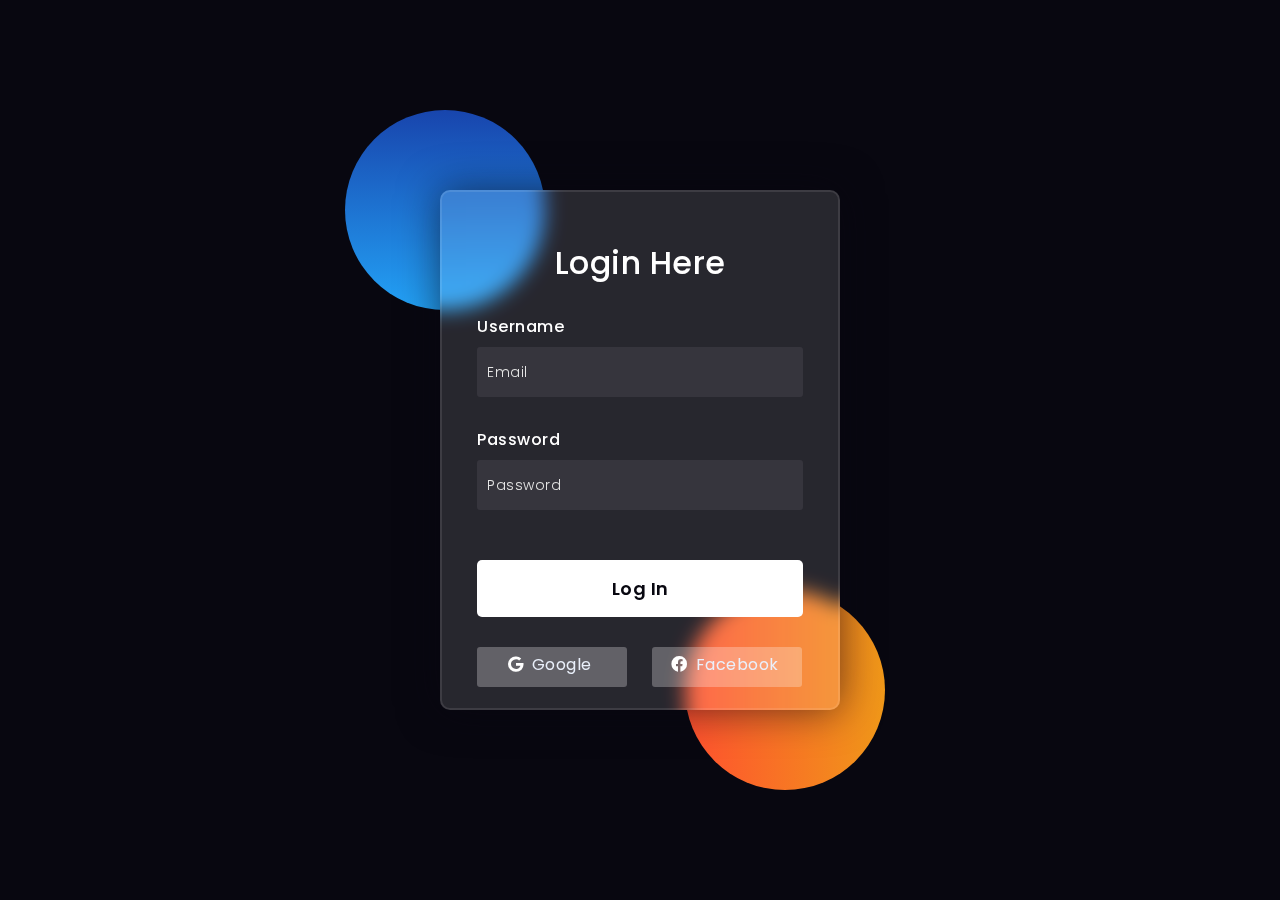
<file: login.html>
<!DOCTYPE html>
<html lang="en">
  <head>
    <!-- Design by foolishdeveloper.com -->
    <title>Glassmorphism login Form Tutorial in html css</title>
    <link rel="icon" type="image/x-icon" href="favicon.ico" />

    <link rel="preconnect" href="https://fonts.gstatic.com" />
    <link
      rel="stylesheet"
      href="https://cdnjs.cloudflare.com/ajax/libs/font-awesome/5.15.4/css/all.min.css"
    />
    <link
      href="https://fonts.googleapis.com/css2?family=Poppins:wght@300;500;600&display=swap"
      rel="stylesheet"
    />
    <!--Stylesheet-->
    <style media="screen">
      *,
      *:before,
      *:after {
        padding: 0;
        margin: 0;
        box-sizing: border-box;
      }
      body {
        background-color: #080710;
      }
      .background {
        width: 430px;
        height: 520px;
        position: absolute;
        transform: translate(-50%, -50%);
        left: 50%;
        top: 50%;
      }
      .background .shape {
        height: 200px;
        width: 200px;
        position: absolute;
        border-radius: 50%;
      }
      .shape:first-child {
        background: linear-gradient(#1845ad, #23a2f6);
        left: -80px;
        top: -80px;
      }
      .shape:last-child {
        background: linear-gradient(to right, #ff512f, #f09819);
        right: -30px;
        bottom: -80px;
      }
      form {
        height: 520px;
        width: 400px;
        background-color: rgba(255, 255, 255, 0.13);
        position: absolute;
        transform: translate(-50%, -50%);
        top: 50%;
        left: 50%;
        border-radius: 10px;
        backdrop-filter: blur(10px);
        border: 2px solid rgba(255, 255, 255, 0.1);
        box-shadow: 0 0 40px rgba(8, 7, 16, 0.6);
        padding: 50px 35px;
      }
      form * {
        font-family: 'Poppins', sans-serif;
        color: #ffffff;
        letter-spacing: 0.5px;
        outline: none;
        border: none;
      }
      form h3 {
        font-size: 32px;
        font-weight: 500;
        line-height: 42px;
        text-align: center;
      }

      label {
        display: block;
        margin-top: 30px;
        font-size: 16px;
        font-weight: 500;
      }
      input {
        display: block;
        height: 50px;
        width: 100%;
        background-color: rgba(255, 255, 255, 0.07);
        border-radius: 3px;
        padding: 0 10px;
        margin-top: 8px;
        font-size: 14px;
        font-weight: 300;
      }
      ::placeholder {
        color: #e5e5e5;
      }
      button {
        margin-top: 50px;
        width: 100%;
        background-color: #ffffff;
        color: #080710;
        padding: 15px 0;
        font-size: 18px;
        font-weight: 600;
        border-radius: 5px;
        cursor: pointer;
      }
      .social {
        margin-top: 30px;
        display: flex;
      }
      .social div {
        background: red;
        width: 150px;
        border-radius: 3px;
        padding: 5px 10px 10px 5px;
        background-color: rgba(255, 255, 255, 0.27);
        color: #eaf0fb;
        text-align: center;
      }
      .social div:hover {
        background-color: rgba(255, 255, 255, 0.47);
      }
      .social .fb {
        margin-left: 25px;
      }
      .social i {
        margin-right: 4px;
      }
    </style>
  </head>
  <body>
    <div class="background">
      <div class="shape"></div>
      <div class="shape"></div>
    </div>
    <form onsubmit="return validateForm()" method="post">
      <h3>Login Here</h3>

      <label for="username">Username</label>
      <input type="email" placeholder="Email" id="email" />

      <label for="password">Password</label>
      <input type="password" placeholder="Password" id="password" />

      <button type="submit">Log In</button>

      <div class="social">
        <div class="go"><i class="fab fa-google"></i> Google</div>
        <div class="fb"><i class="fab fa-facebook"></i> Facebook</div>
      </div>
    </form>
    <script>
      function validateForm() {
        var password = document.getElementById('password').value;
        var email = document.getElementById('email').value;
        if (password == '' || email == '') {
          alert('Password and Email must be filled out');
          return false;
        }
        if (!/^\w+([\.-]?\w+)*@\w+([\.-]?\w+)*(\.\w{2,3})+$/.test(email)) {
          alert('Invalid email address');
          return false;
        }
        // form is valid, redirect to index.html
        window.location = 'index.html';
        return false;
      }
    </script>
  </body>
</html>
</file>
